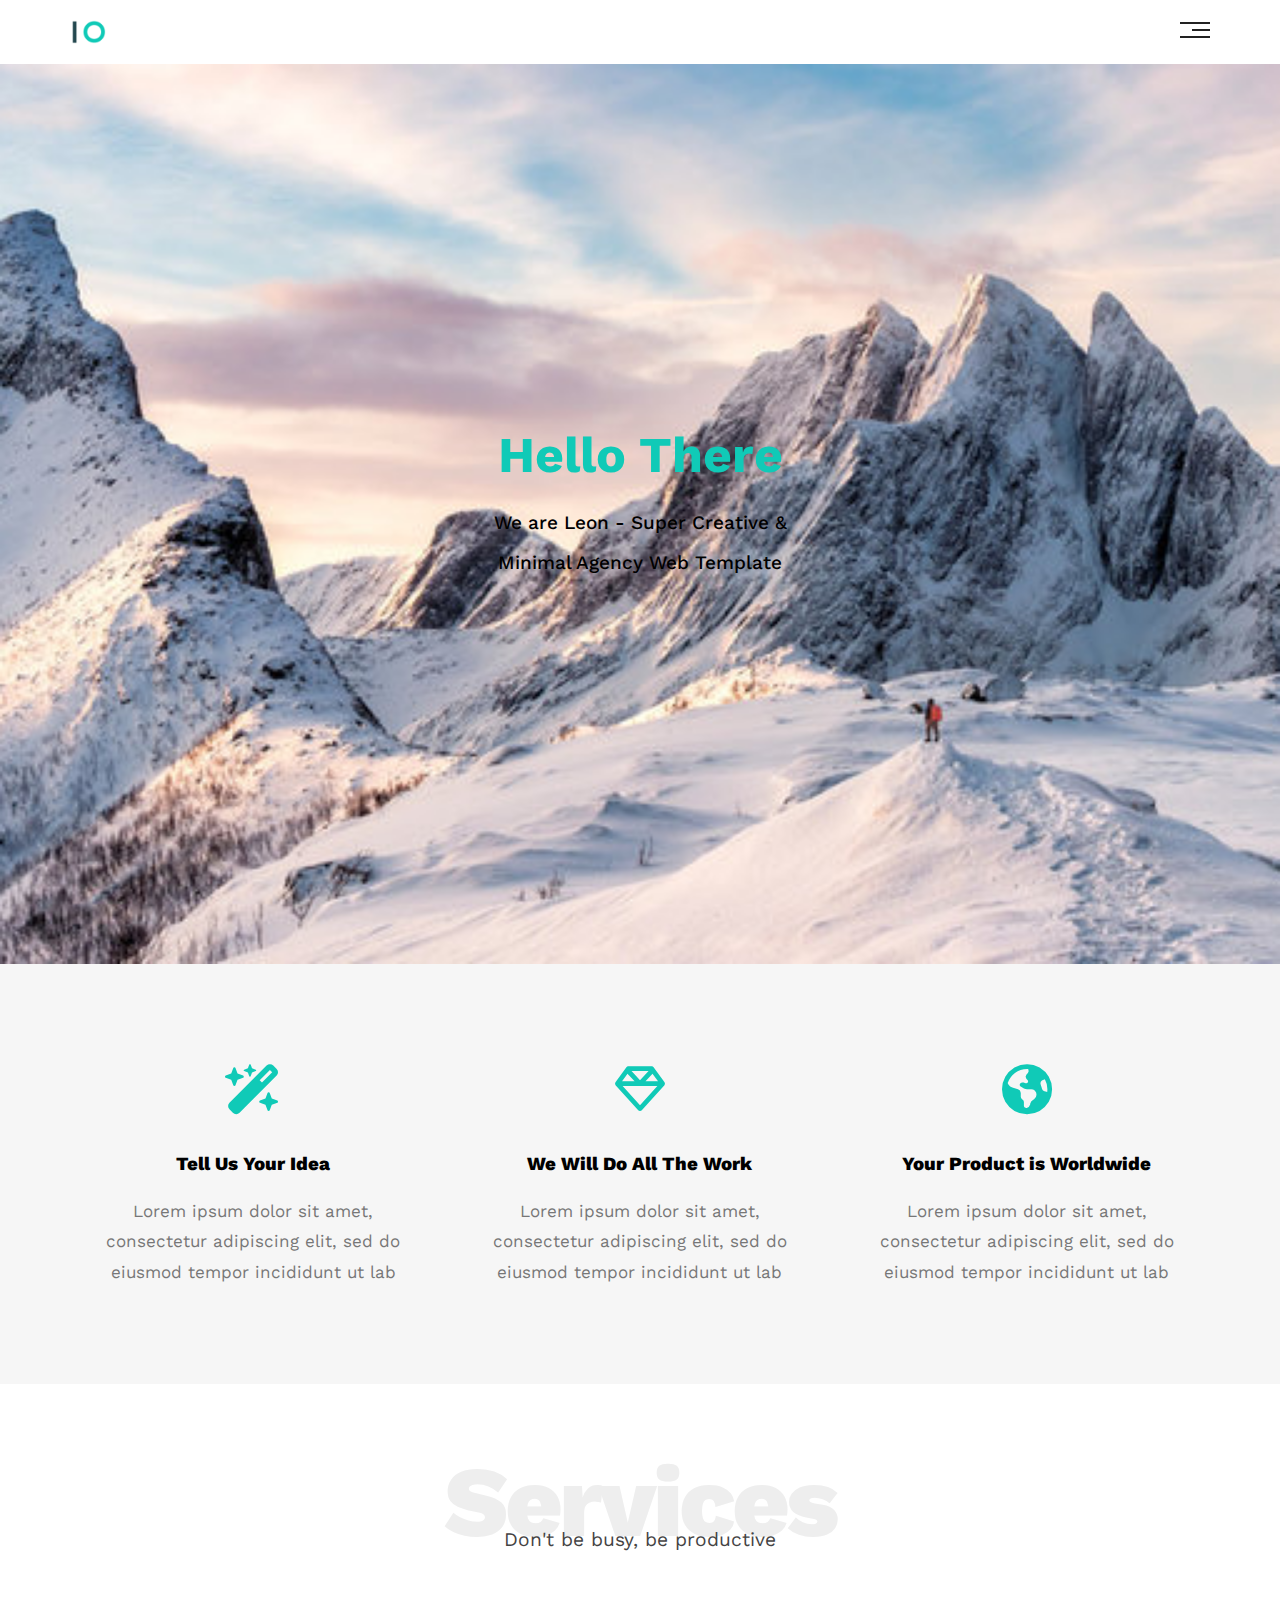
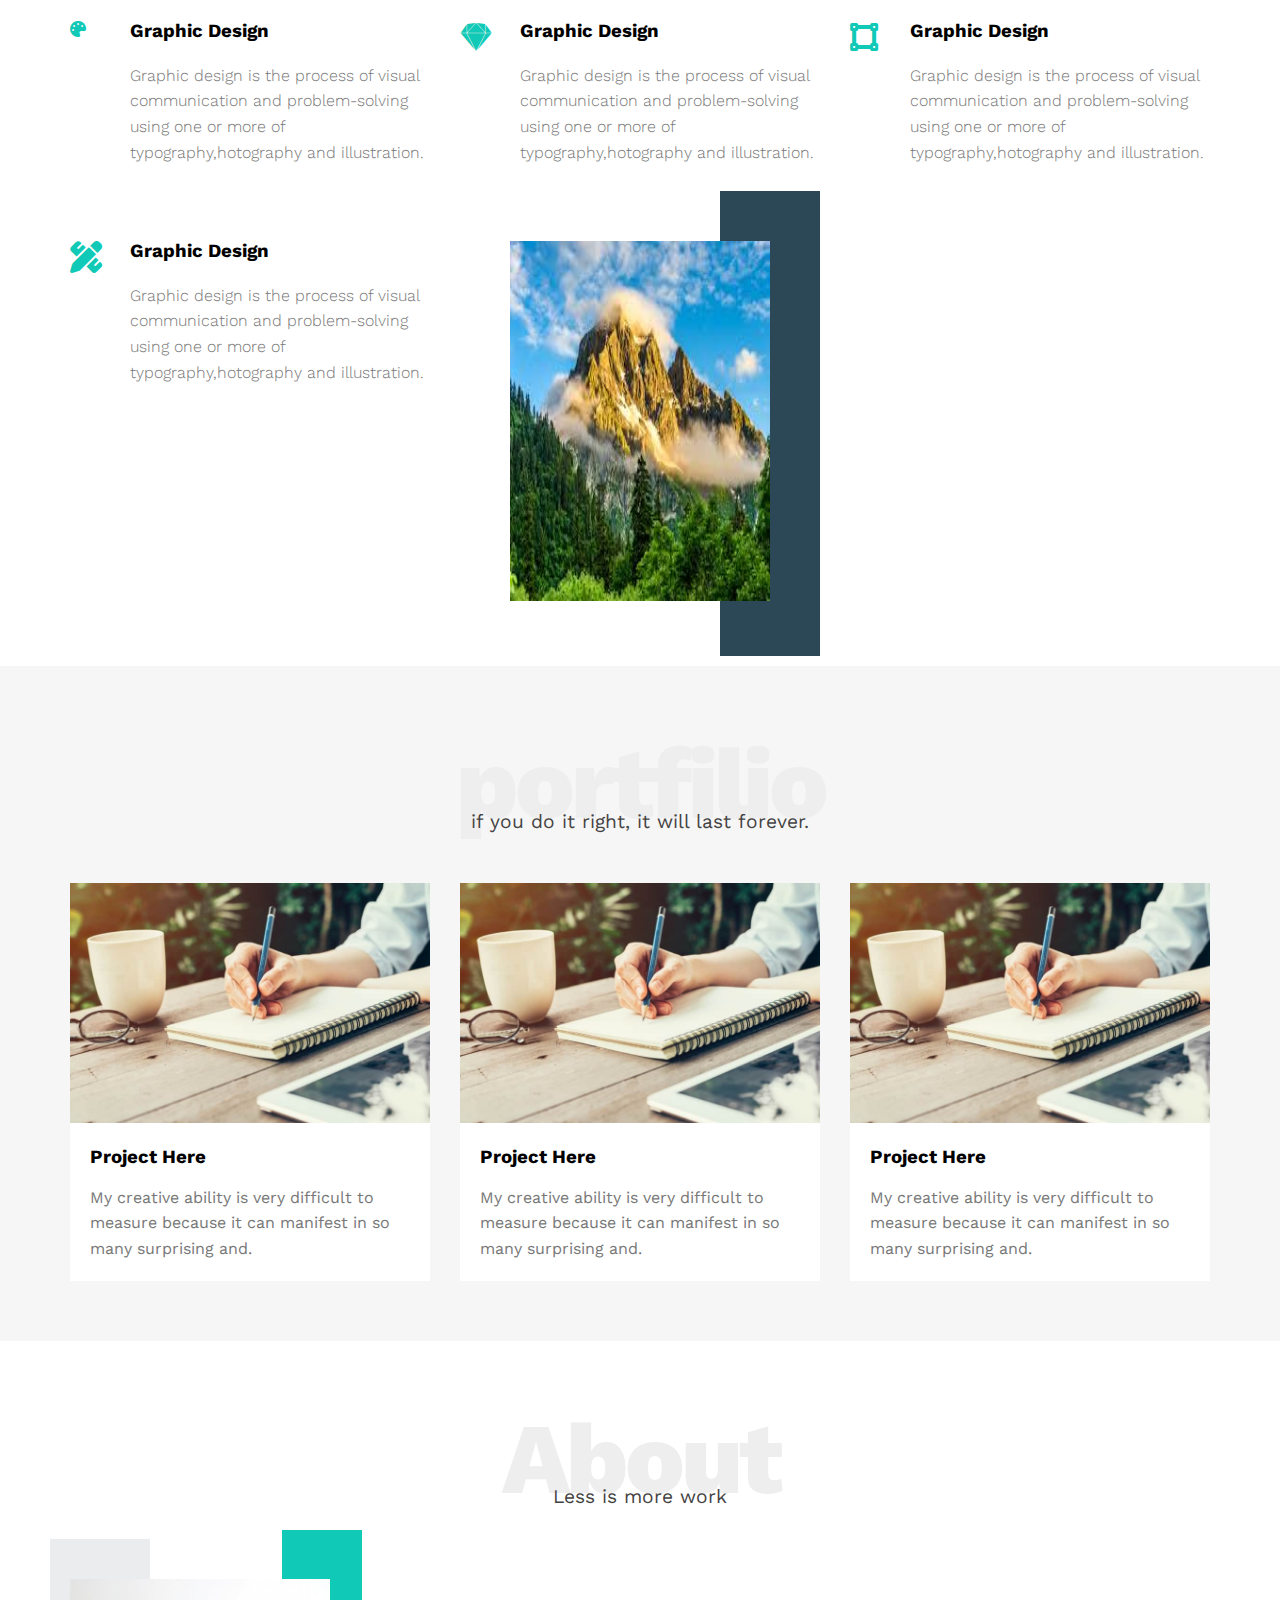
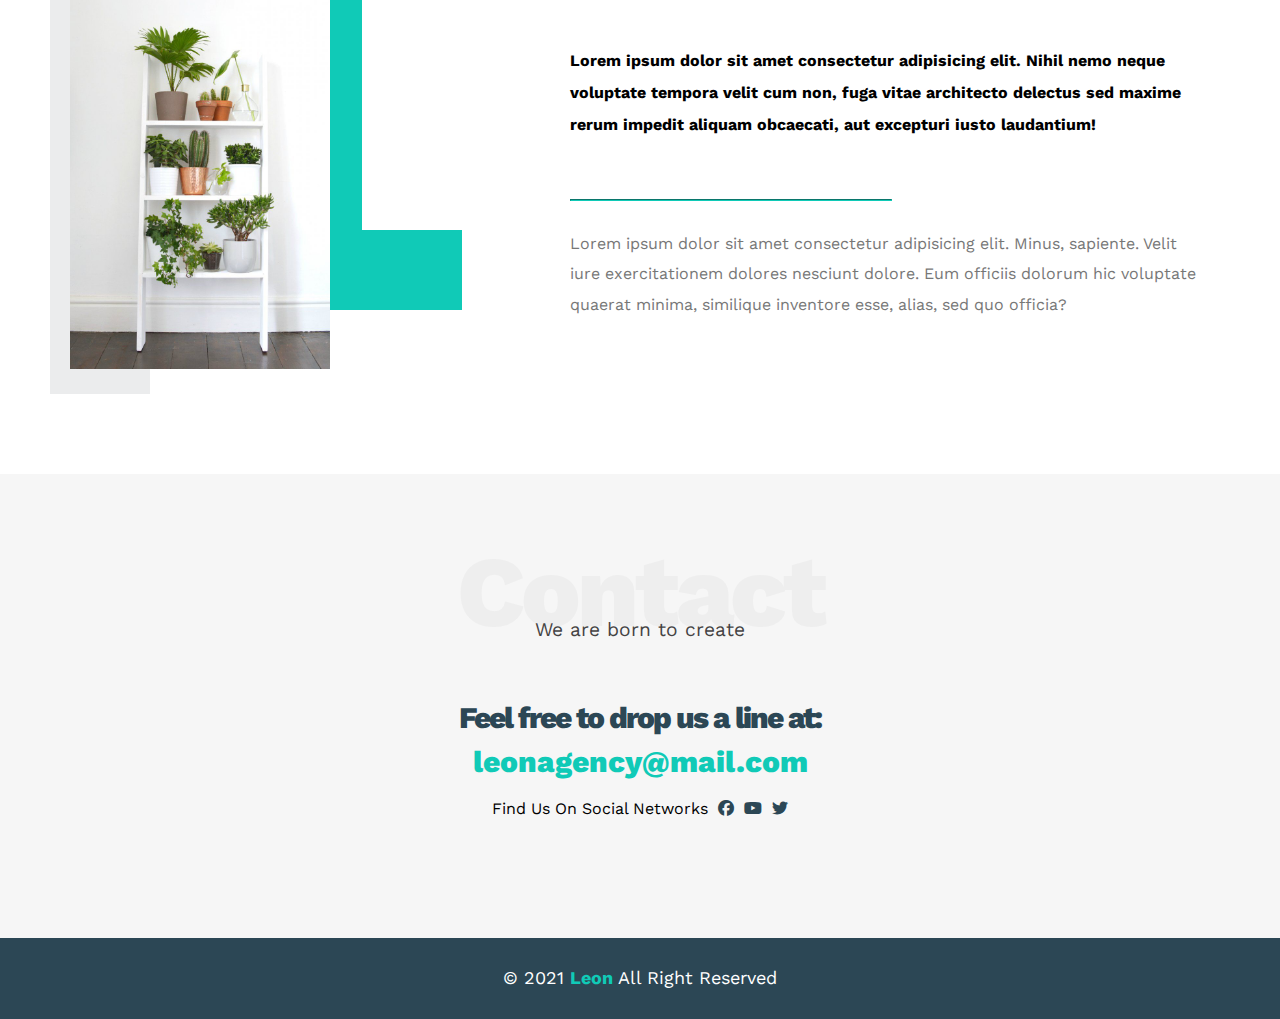
<file: index.html>
<!DOCTYPE html>
<html lang="en">

<head>
    <meta charset="UTF-8">
    <meta name="viewport" content="width=device-width, initial-scale=1.0">
    <!-- main template css fail -->
    <link rel="stylesheet" href="css/template1.css">
    <!-- main fail normalize -->
    <link rel="stylesheet" href="css/normalize.css">
    <!-- google fonts -->
    <link rel="preconnect" href="https://fonts.gstatic.com">
    <link href="https://fonts.googleapis.com/css2?family=Work+Sans:ital,wght@0,100..900;1,100..900&display=swap"
        rel="stylesheet">
    <!-- link font awesome -->
    <link rel="stylesheet" href="css/all.min.css">

    <title>template One</title>
</head>

<body>
    <!-- start header -->
    <div class="header">
        <div class="container">
            <img class="logo" src="images/logo.png" alt="logo">
            <div class="links">
                <span class="icon">
                    <span></span>
                    <span></span>
                    <span></span>
                </span>
                <ul>
                    <li><a href="#services">servise</a></li>
                    <li><a href="#portflio">portflio</a></li>
                    <li><a href="#about">about</a></li>
                    <li><a href="#contact">contact</a></li>
                </ul>
            </div>
        </div>
    </div>
    <!-- end header -->
    <!-- Start Landing -->
    <div class="landing">
        <div class="intro-text">
            <h1>Hello There</h1>
            <p>We are Leon - Super Creative & Minimal Agency Web Template
            </p>
        </div>
    </div>
    <!-- end Landing -->
    <!-- start features -->
    <div class="features">
        <div class="container">
            <div class="feat">
                <i class="fa-solid fa-wand-magic-sparkles"></i>
                <h3>Tell Us Your Idea</h3>
                <p>Lorem ipsum dolor sit amet, consectetur adipiscing elit,
                    sed do eiusmod tempor incididunt ut lab</p>
            </div>
            <div class="feat">
                <i class="fa-regular fa-gem"></i>
                <h3> We Will Do All The Work</h3>
                <p>Lorem ipsum dolor sit amet, consectetur adipiscing elit,
                    sed do eiusmod tempor incididunt ut lab</p>
            </div>
            <div class="feat">
                <i class="fa-solid fa-earth-americas"></i>
                <h3>Your Product is Worldwide </h3>
                <p>Lorem ipsum dolor sit amet, consectetur adipiscing elit,
                    sed do eiusmod tempor incididunt ut lab</p>
            </div>
        </div>

    </div>
    <!-- end features -->
    <!-- start servise -->
    <div class="services" id="services">
        <div class="container">
            <h2 class="special-heading">Services</h2>
            <p>Don't be busy, be productive</p>
            <div class="services-content">
                <div class="col">
                    <div class="srv">
                        <i class="fa-solid fa-palette"></i>
                        <div class="text">
                        <h3>Graphic Design</h3>
                        <p>Graphic design is the process of visual
                            communication and problem-solving using one or more
                            of typography,hotography and illustration.</p>
                            </div>
                    </div>
                </div>
                <div class="col">
                    <div class="srv">
                        <i class="fab fa-sketch fa-2x"></i>
                       <div class="text">
                        <h3>Graphic Design</h3>
                        <p>Graphic design is the process of visual
                            communication and problem-solving using one or more
                            of typography,hotography and illustration.</p>
                        </div>
                    </div>
                </div>
                <div class="col">
                    <div class="srv">
                        <i class="fas fa-vector-square fa-2x"></i>
                        <div class="text">
                        <h3>Graphic Design</h3>
                        <p>Graphic design is the process of visual
                            communication and problem-solving using one or more
                            of typography,hotography and illustration.</p>
                             </div>
                    </div>
                </div>
                <div class="col">
                    <div class="srv">
                        <i class="fas fa-pencil-ruler fa-2x"></i>
                        <div class="text">
                        <h3>Graphic Design</h3>
                        <p>Graphic design is the process of visual
                            communication and problem-solving using one or more
                            of typography,hotography and illustration.</p>
                            </div>
                    </div>
                </div>
                <div class="col">
                <div class="image">
                    <img src="./images/mountain.jpeg"  alt="">
                </div>
                </div>
            </div>
        </div>
    </div>
    <!-- end servise -->
     <!-- start portfilio -->
      <div class="portfilio" id="portflio">
        <div class="container">
            <h2 class="special-heading"> portfilio</h2>   
             <p>if you do it right, it will last forever.</p>
             <div class="Portfilio-content">
                <div class="card">
                <img src="./images/portfolio-1.jpg" alt="">
                   <div class="info">
                <h3>Project Here</h3>
                <p>My creative ability is very difficult to 
              measure because it can manifest in so many surprising and.</p>
               </div>
              </div>
              <div class="card">
                <img src="./images/portfolio-1.jpg" alt="">
                   <div class="info">
                <h3>Project Here</h3>
                <p>My creative ability is very difficult to 
              measure because it can manifest in so many surprising and.</p>
               </div>
              </div>
              <div class="card">
                <img src="./images/portfolio-1.jpg" alt="">
                   <div class="info">
                <h3>Project Here</h3>
                <p>My creative ability is very difficult to 
              measure because it can manifest in so many surprising and.</p>
               </div>
              </div>
          
           </div>
        </div>
      </div>
           <!-- end portfilio -->
            <!-- start about -->
      <div class="about" id="about">
        <div class="container">
            <h2 class="special-heading"> About</h2>   
            <p>Less is more work</p>
            <div class="about-content">
                <div class="image">
                <img  src="./images/about.jpg" alt="">
                </div>
                <div class="text">
                    <p >Lorem ipsum dolor sit amet consectetur adipisicing elit. Nihil nemo neque voluptate tempora velit cum non, fuga vitae architecto delectus sed maxime rerum impedit
                     aliquam obcaecati, aut excepturi iusto laudantium!</p>
                     <hr>
                     <p>Lorem ipsum dolor sit amet consectetur adipisicing elit. Minus, sapiente. Velit iure exercitationem dolores nesciunt dolore. Eum officiis dolorum hic voluptate quaerat minima,
                     similique inventore esse, alias, sed quo officia?</p>
                </div>
            </div>
        </div>
      </div>
             <!-- end about -->
              <!-- start contact -->
              <div class="contact" id="contact">
                <div class="container">
                    <h2 class="special-heading">Contact</h2> 
                    <p>We are born to create</p>
                    <div class="text">
                        <p class="lable">Feel free to drop us a line at:</p>
       <a href="mailto:leonagency@mail.com?subject=Contact" class="link">leonagency@mail.com </a> 
                        <div class="socail">Find Us On Social Networks
                            <i class="fa-brands fa-facebook"></i>
                            <i class="fa-brands fa-youtube"></i>
                            <i class="fa-brands fa-twitter"></i>
                        </div>

                    </div>
                </div>
              </div>
            <!-- end contact -->
             <!-- start footer -->
  <div class="footer"> &copy; 2021 <span>Leon </span>All Right Reserved</div>
 
              <!-- end footer -->
</body>

</html>
</file>
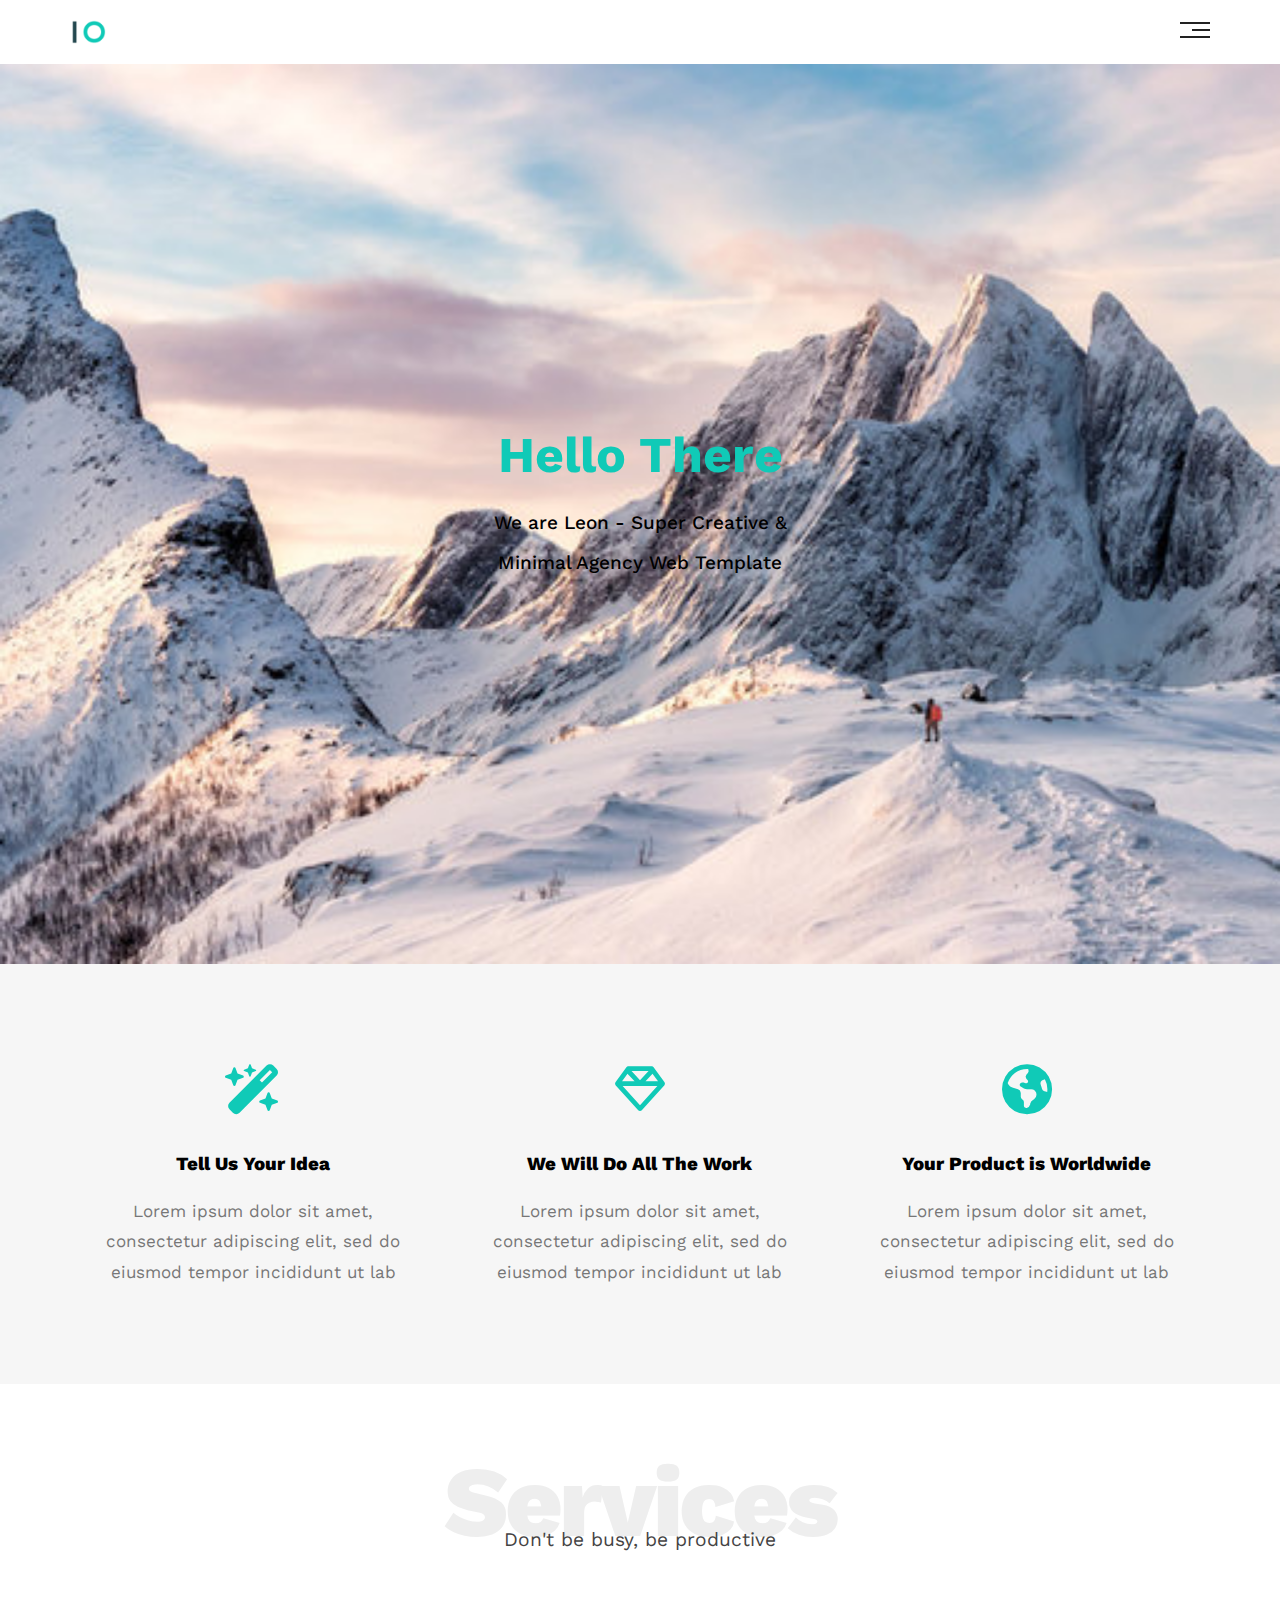
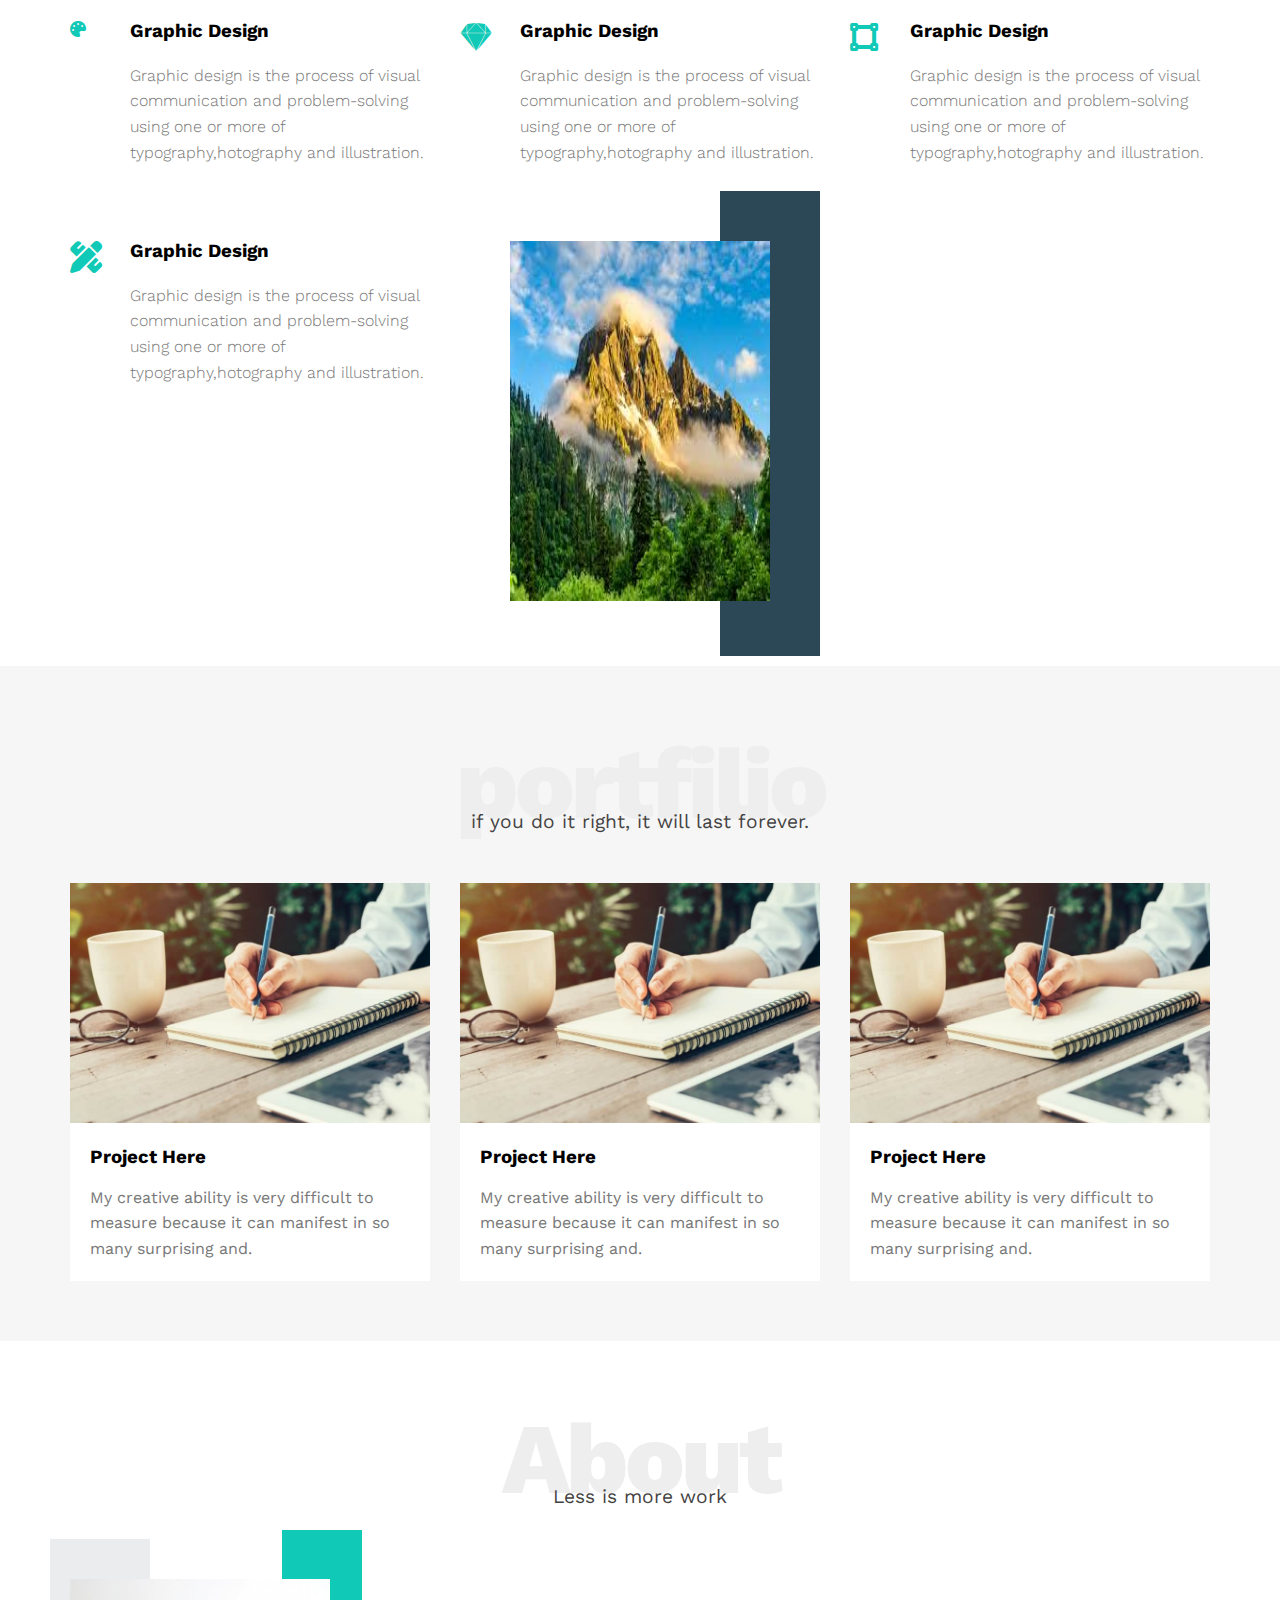
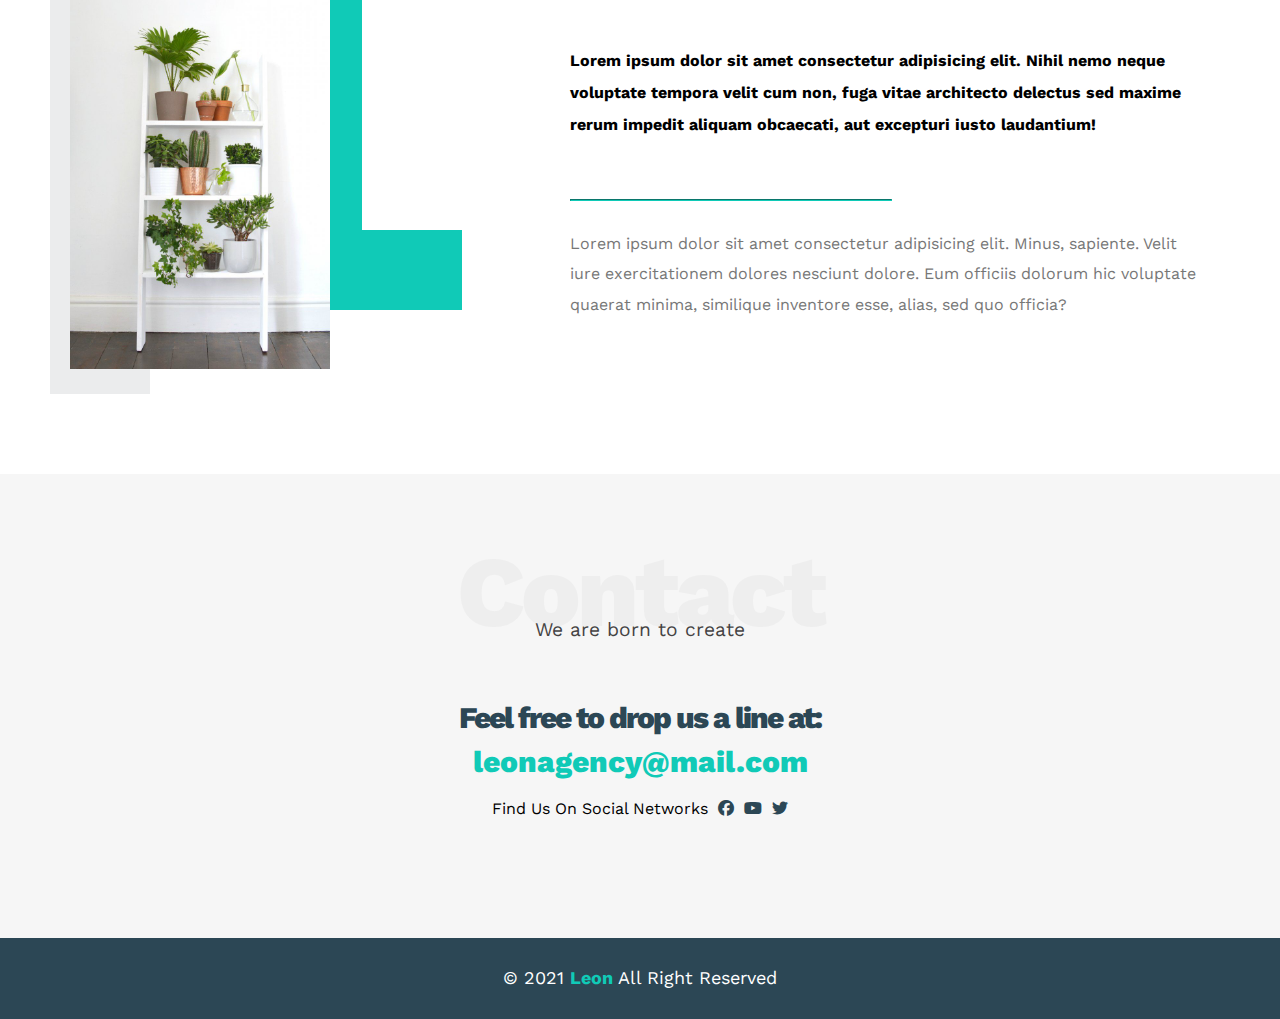
<file: template.html>
<!DOCTYPE html>
<html lang="en">

<head>
    <meta charset="UTF-8">
    <meta name="viewport" content="width=device-width, initial-scale=1.0">
    <!-- main template css fail -->
    <link rel="stylesheet" href="css/template1.css">
    <!-- main fail normalize -->
    <link rel="stylesheet" href="css/normalize.css">
    <!-- google fonts -->
    <link rel="preconnect" href="https://fonts.gstatic.com">
    <link href="https://fonts.googleapis.com/css2?family=Work+Sans:ital,wght@0,100..900;1,100..900&display=swap"
        rel="stylesheet">
    <!-- link font awesome -->
    <link rel="stylesheet" href="css/all.min.css">

    <title>template One</title>
</head>

<body>
    <!-- start header -->
    <div class="header">
        <div class="container">
            <img class="logo" src="images/logo.png" alt="logo">
            <div class="links">
                <span class="icon">
                    <span></span>
                    <span></span>
                    <span></span>
                </span>
                <ul>
                    <li><a href="#services">servise</a></li>
                    <li><a href="#portflio">portflio</a></li>
                    <li><a href="#about">about</a></li>
                    <li><a href="#contact">contact</a></li>
                </ul>
            </div>
        </div>
    </div>
    <!-- end header -->
    <!-- Start Landing -->
    <div class="landing">
        <div class="intro-text">
            <h1>Hello There</h1>
            <p>We are Leon - Super Creative & Minimal Agency Web Template
            </p>
        </div>
    </div>
    <!-- end Landing -->
    <!-- start features -->
    <div class="features">
        <div class="container">
            <div class="feat">
                <i class="fa-solid fa-wand-magic-sparkles"></i>
                <h3>Tell Us Your Idea</h3>
                <p>Lorem ipsum dolor sit amet, consectetur adipiscing elit,
                    sed do eiusmod tempor incididunt ut lab</p>
            </div>
            <div class="feat">
                <i class="fa-regular fa-gem"></i>
                <h3> We Will Do All The Work</h3>
                <p>Lorem ipsum dolor sit amet, consectetur adipiscing elit,
                    sed do eiusmod tempor incididunt ut lab</p>
            </div>
            <div class="feat">
                <i class="fa-solid fa-earth-americas"></i>
                <h3>Your Product is Worldwide </h3>
                <p>Lorem ipsum dolor sit amet, consectetur adipiscing elit,
                    sed do eiusmod tempor incididunt ut lab</p>
            </div>
        </div>

    </div>
    <!-- end features -->
    <!-- start servise -->
    <div class="services" id="services">
        <div class="container">
            <h2 class="special-heading">Services</h2>
            <p>Don't be busy, be productive</p>
            <div class="services-content">
                <div class="col">
                    <div class="srv">
                        <i class="fa-solid fa-palette"></i>
                        <div class="text">
                        <h3>Graphic Design</h3>
                        <p>Graphic design is the process of visual
                            communication and problem-solving using one or more
                            of typography,hotography and illustration.</p>
                            </div>
                    </div>
                </div>
                <div class="col">
                    <div class="srv">
                        <i class="fab fa-sketch fa-2x"></i>
                       <div class="text">
                        <h3>Graphic Design</h3>
                        <p>Graphic design is the process of visual
                            communication and problem-solving using one or more
                            of typography,hotography and illustration.</p>
                        </div>
                    </div>
                </div>
                <div class="col">
                    <div class="srv">
                        <i class="fas fa-vector-square fa-2x"></i>
                        <div class="text">
                        <h3>Graphic Design</h3>
                        <p>Graphic design is the process of visual
                            communication and problem-solving using one or more
                            of typography,hotography and illustration.</p>
                             </div>
                    </div>
                </div>
                <div class="col">
                    <div class="srv">
                        <i class="fas fa-pencil-ruler fa-2x"></i>
                        <div class="text">
                        <h3>Graphic Design</h3>
                        <p>Graphic design is the process of visual
                            communication and problem-solving using one or more
                            of typography,hotography and illustration.</p>
                            </div>
                    </div>
                </div>
                <div class="col">
                <div class="image">
                    <img src="./images/mountain.jpeg"  alt="">
                </div>
                </div>
            </div>
        </div>
    </div>
    <!-- end servise -->
     <!-- start portfilio -->
      <div class="portfilio" id="portflio">
        <div class="container">
            <h2 class="special-heading"> portfilio</h2>   
             <p>if you do it right, it will last forever.</p>
             <div class="Portfilio-content">
                <div class="card">
                <img src="./images/portfolio-1.jpg" alt="">
                   <div class="info">
                <h3>Project Here</h3>
                <p>My creative ability is very difficult to 
              measure because it can manifest in so many surprising and.</p>
               </div>
              </div>
              <div class="card">
                <img src="./images/portfolio-1.jpg" alt="">
                   <div class="info">
                <h3>Project Here</h3>
                <p>My creative ability is very difficult to 
              measure because it can manifest in so many surprising and.</p>
               </div>
              </div>
              <div class="card">
                <img src="./images/portfolio-1.jpg" alt="">
                   <div class="info">
                <h3>Project Here</h3>
                <p>My creative ability is very difficult to 
              measure because it can manifest in so many surprising and.</p>
               </div>
              </div>
          
           </div>
        </div>
      </div>
           <!-- end portfilio -->
            <!-- start about -->
      <div class="about" id="about">
        <div class="container">
            <h2 class="special-heading"> About</h2>   
            <p>Less is more work</p>
            <div class="about-content">
                <div class="image">
                <img  src="./images/about.jpg" alt="">
                </div>
                <div class="text">
                    <p >Lorem ipsum dolor sit amet consectetur adipisicing elit. Nihil nemo neque voluptate tempora velit cum non, fuga vitae architecto delectus sed maxime rerum impedit
                     aliquam obcaecati, aut excepturi iusto laudantium!</p>
                     <hr>
                     <p>Lorem ipsum dolor sit amet consectetur adipisicing elit. Minus, sapiente. Velit iure exercitationem dolores nesciunt dolore. Eum officiis dolorum hic voluptate quaerat minima,
                     similique inventore esse, alias, sed quo officia?</p>
                </div>
            </div>
        </div>
      </div>
             <!-- end about -->
              <!-- start contact -->
              <div class="contact" id="contact">
                <div class="container">
                    <h2 class="special-heading">Contact</h2> 
                    <p>We are born to create</p>
                    <div class="text">
                        <p class="lable">Feel free to drop us a line at:</p>
       <a href="mailto:leonagency@mail.com?subject=Contact" class="link">leonagency@mail.com </a> 
                        <div class="socail">Find Us On Social Networks
                            <i class="fa-brands fa-facebook"></i>
                            <i class="fa-brands fa-youtube"></i>
                            <i class="fa-brands fa-twitter"></i>
                        </div>

                    </div>
                </div>
              </div>
            <!-- end contact -->
             <!-- start footer -->
  <div class="footer"> &copy; 2021 <span>Leon </span>All Right Reserved</div>
 
              <!-- end footer -->
</body>

</html>
</file>
<file: css/template1.css>
/* Start global rules */
:root{
    --main-color : #10cab7;
   --secondary-color : #2c4755;
   --section-background: #f6f6f6;
}
* {
    -webkit-box-sizing: border-box;
    -moz-box-sizing: border-box;
      box-sizing: border-box;
}
html{
  scroll-behavior: smooth;
}
body{
    font-family: "work Sans", sans-serif;
    
}
.container{
    padding-left: 15px;
    padding-right: 15px;
    margin-left: auto;
    margin-right: auto;

}
/* Small */
@media (min-width: 768px) {
    .container {
      width: 750px;
    }
  }
  /* Medium */
  @media (min-width: 992px) {
    .container {
      width: 970px;
    }
  }
  /* Large */
  @media (min-width: 1200px) {
    .container {
      width: 1170px;
    }
  }


/* end global rules */
/* start services */
.special-heading{
    font-size: 100px;
    color: #eee;
    font-weight: 800;
    text-align: center;
    margin: 0;
    letter-spacing: -4px;
}
.special-heading + p{
    color: #444343;
    text-align: center;
    margin: -30px;
    font-weight: 400;
    font-size: larger;
}
@media (max-width :786px){
    .special-heading{
        font-size: 60px;
    }
    .special-heading + p{
        margin-top: -20px;
    }
}
/* end services */
/* Start header */
  .header{
    padding:20px;    
  }
  .header .container{
 display: flex;
 justify-content: space-between;
 align-items: center;
}
.header .logo
{
    width: 60px;
}
 .header .links  {
  position: relative;
 }  
 .header .links:hover  .icon span:nth-child(2){
    width: 100%;
 }
 .header .links .icon  {
 width:30px;
display: flex;
flex-wrap: wrap;
justify-content: flex-end;
 }
 
.header .links .icon span{
    background: #222;
    margin-bottom: 5px;
    width: 30px;
    height: 2px;

 }
.header .links .icon span:first-child{
 width: 100%; 
 }
 .header .links .icon span:nth-child(2){
    width: 60%;  
      transition: 0.3s;
 }
 .header .links .icon span:last-child{
    width: 100%;
 }
 .header .links ul{
    list-style: none;
    margin: 0 ;
   padding: 0;
   background-color: #f4f4f4;
   min-width: 200px;
   position: absolute;
   right: 0;
   top: calc(100% + 15px);
     display: none;
    z-index: 1;
 }

   .header .links ul::before{
    content: "";
  border-width: 10px;
  border-style: solid;
  border-color: transparent transparent #f4f4f4 transparent;
  position: absolute;
    right: 5px;
   top: -20px;

   }
    .header .links:hover ul {
    display: block;
 }
 .header .links ul li a{
    display: block;
   padding: 15px;
 text-decoration: none;
 color: #222;
 transition: 0.3s;
 }
 .header .links ul li a:hover{
    padding-left: 25px;
 }
 .header .links ul li:not(:last-child) a{
    border-bottom: 1px solid #ddd ;
 }

/* end header */ 
/* start landing */
.landing{
    background-image: url("../images/moun.jpg");
    background-size: cover;
    background-position: top;
    height: 100vh;
    position: relative;
}
.landing .intro-text{
    
position: absolute;
 left: 50%;
 top: 50%;
 transform: translate(-50%, -50%);
 text-align: center;
 width: 320px;
 max-width: 100%;
}
.landing .intro-text h1{
  margin: 0;
  font-weight: bold;
  color:var(--main-color);
  font-size: 50px;

}
.landing .intro-text p{
 font-size: 19px;
 line-height:40px;
 font-weight: 500;
}
/* end landing */ 
/* strat features */
.features{
 background-color:  #f6f6f6;
padding-top: 60px;
padding-bottom: 60px;
 
}
.features .container{
display: grid;
grid-template-columns: repeat(auto-fill , minmax(300px, 1fr)) ;
 gap: 20px;

}
.features .feat{
        padding: 20px ;
        text-align: center;
}

.features .feat i{
    color: var(--main-color);
    font-size: 50px;
padding: 20px 0;
   
}
.features .feat h3{
font-weight: 800;
margin: 20px 0;
}
.features .feat p{
    line-height: 1.8;
    color: #777;
    font-size: 17px;
}

/* end features */  
   /* start services */

  .services{
    padding-top: 60px;
    padding-bottom: 60px;
   }
   .services  .services-content {
  display:grid;
  grid-template-columns: repeat(auto-fill,minmax(300px,1fr)) ;
  gap: 30px;
  margin-top: 100px;
}
.services .services-content .srv{
display: flex;
margin-bottom: 30px;
}
 
  @media (max-width:767px){
    .services .services-content .srv{
      flex-direction: column;
      text-align: center;
     
 
    }
  }
  .services .services-content .srv i{
    color: var(--main-color);
     flex-basis: 60px;
   

  }
  .services .services-content .srv .text{
    flex: 1;
  }
  .services .services-content .srv .text h3{
 margin: 0 0 20px;

  }
  .services .services-content .srv .text p{
    color: #777;
    font-weight: 300;
    line-height: 1.6;
  }
  .services .services-content  .image{
    text-align: center;
    position: relative;
  }
  @media(max-width:1199px){
      .services .services-content  .image{
        display: none;
      }
  }

  .services .services-content .image::before{
    content: "";
    position: absolute;
    height: calc(100% + 100px );
    width: 100px;
    right: 0;
    top: -50px;
    background: var(--secondary-color);
    z-index: -1;
  }
  .services .services-content .image img{
    width: 260px;
    height: 360px;
  }
  /* end services */
  /* start protfilio */
  .portfilio{
    padding-top: 60px;
    padding-bottom: 60px;
    background-color: var(--section-background)
  }
  .portfilio .Portfilio-content{
  display: grid;
grid-template-columns: repeat(auto-fill, minmax(300px, 1fr));
gap: 30px;
margin-top: 80px;

  }
  .portfilio .Portfilio-content .card{
    background-color: white;
  }
  .portfilio .Portfilio-content .card img{
    max-width: 100%;
  }
  .portfilio .Portfilio-content .card .info{
    padding: 20px;
  }
  .portfilio .Portfilio-content .card .info h3{
    margin: 0;
  }
  .portfilio .Portfilio-content .card .info p{
    color: #777;
    line-height: 1.6;
    margin-bottom: 0;
  }
  @media(max-width:767px){
    .portfilio .Portfilio-content .card .info{
      text-align: center;
    }
  }

  /* end protfilio */
  /* start about */
  .about{
    padding-top:60px;
    padding-bottom: 120px;
  }
  .about .about-content{
    margin-top: 100px;
    display: flex;
    justify-content: space-between;
    flex-wrap: wrap;
  }
  .about .about-content .image {
     
    position: relative;
    width: 260px;
    height: 375px;
  }
  .about .about-content .image::before{
    content: "";
    width: 100px;
    height: calc(100% + 80px);
    background: #ebeced;
    top: -40px;
    left: -20px;
    position: absolute;
    z-index: -1;
  
  }
  .about .about-content .image::after{
    content: "";
    position: absolute;
    width: 100px;
    height: 300px;
    border-left: 80px solid  var(--main-color);
    border-bottom: 80px solid  var(--main-color);
    right: -132px;
    z-index: -1;
    top: -49px;
  
  }
  .about .about-content .image img{
   max-width: 100%;
  }
  .about .about-content .content {
    margin-top: 80px;
    position: relative;
  }
  .about .about-content .text  {
 
  flex-basis: calc(100% - 500px);
  margin-top: 50px ;
  }
  .about .about-content .text p:first-of-type {
font-weight: bold;
line-height: 2;
margin-bottom: 50px;

  }
  .about .about-content .text hr{
  border-color: var(--main-color);
  display: inline-block;
  width: 50%;
  }

  .about .about-content .text p:last-of-type{
color: #777;
line-height: 1.9;
  }
  @media (max-width:991px) {
    .about .about-content{
       flex-direction: column;
      text-align: center;
    
    }
    .about .about-content .image{
     margin: 0 auto 60px;
   
    }
    .about .about-content .image::before{
      display: none;
    }
    .about .about-content .image::after{
      display: none;
    }
  }
  /* <!-- end about --> */
  /* start contact */
  .contact{
    padding-top: 60px;
    padding-bottom: 60px;
    background-color: var(--section-background);

  }
  .contact .text{
    padding-top: 60px;
    padding-bottom: 60px;
    text-align: center;
 
 
  }
  .contact .text .lable{
    color: var(--secondary-color);
    font-size: 30px;
    letter-spacing: -2px;
    font-weight: 800;
    margin-bottom: 10px;
  }
  .contact .text .link{
    color: var(--main-color);
    font-size: 30px ;
    text-decoration: none;
    font-weight: 800;
    display: block;
  }
  .contact .text .socail{ 
    display: flex;
     
    justify-content: center;
     font-size: 16px;
    margin-top: 20px;
  }
  .contact .text .socail i{
    margin-left:10px;
    color: var(--secondary-color);
  }
    /* end contact */
    /* start footer */
    .footer{
      padding: 30px 10px;
      background: var(--secondary-color);
      color: white;
      text-align: center;
      font-size: 18px;
      
    }
    .footer  span{
      color: var(--main-color);
      font-weight: bold;
    }   
      /* end footer */
</file>
